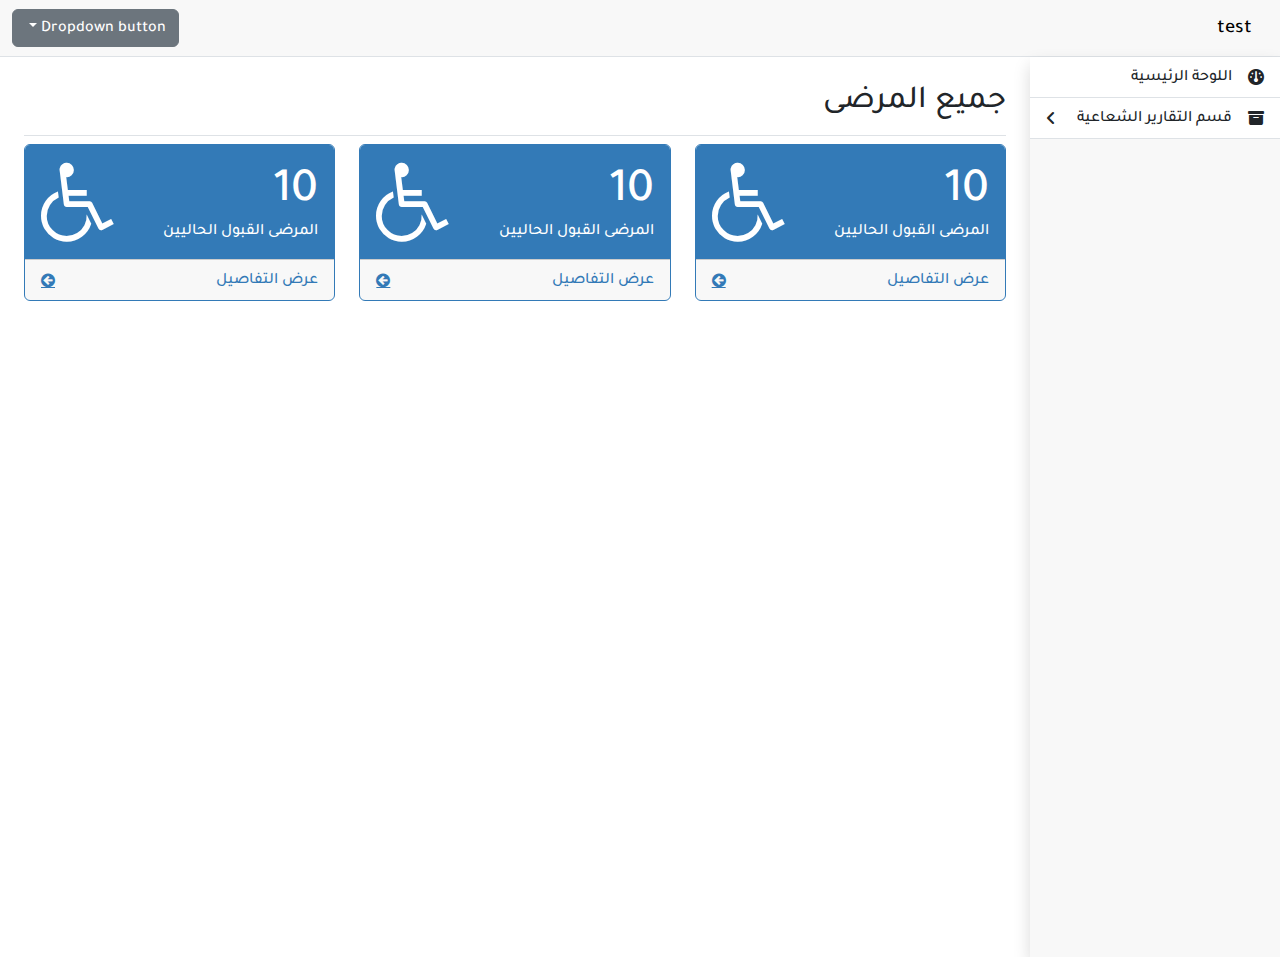
<file: index.html>
<!DOCTYPE html>
<html lang="ar" dir="rtl">
  <head>
    <meta charset="utf-8" />
    <meta http-equiv="X-UA-Compatible" content="IE=edge" />
    <meta name="viewport" content="width=device-width, initial-scale=1" />
    <meta name="description" content="" />
    <meta name="author" content="" />

    <title>قسم الأشعة</title>

    <!-- icons -->
    <link
      rel="stylesheet"
      href="https://cdnjs.cloudflare.com/ajax/libs/font-awesome/6.5.1/css/all.min.css"
    />
    <!-- Custom Fonts -->
    <link
      href="./assets/fonts/font-awesome/css/font-awesome.min.css"
      rel="stylesheet"
      type="text/css"
    />
    <!-- Bootstrap Core CSS -->
    <link
      href="https://cdn.jsdelivr.net/npm/bootstrap@5.3.2/dist/css/bootstrap.min.css"
      rel="stylesheet"
      integrity="sha384-T3c6CoIi6uLrA9TneNEoa7RxnatzjcDSCmG1MXxSR1GAsXEV/Dwwykc2MPK8M2HN"
      crossorigin="anonymous"
    />
    <!-- custom bootstrap -->
    <link rel="stylesheet" href="./assets/css/custom-bootstrap.min.css" />

    <!-- MetisMenu CSS -->
    <link href="./assets/js/metisMenu/metisMenu.min.css" rel="stylesheet" />

    <!-- Custom CSS -->
    <link href="./assets/css/sb-admin-2.css" rel="stylesheet" />
    <!-- HTML5 Shim and Respond.js IE8 support of HTML5 elements and media queries -->
    <!-- WARNING: Respond.js doesn't work if you view the page via file:// -->
    <!--[if lt IE 9]>
      <script src="https://oss.maxcdn.com/libs/html5shiv/3.7.0/html5shiv.js"></script>
      <script src="https://oss.maxcdn.com/libs/respond.js/1.4.2/respond.min.js"></script>
    <![endif]-->
  </head>

  <body>
    <div>
      <!-- top nav -->
      <nav class="navbar border-bottom bg-light">
        <div class="container-fluid">
          <div class="d-flex align-items-center">
            <button
              type="button"
              class="btn d-md-none d-flex justify-content-center align-content-center"
              onclick="toggleSideBar()"
              data-bs-toggle="button"
            >
              <i class="fa-solid fa-bars"></i>
            </button>
            <a class="navbar-brand" href="#">test</a>
          </div>
          <div class="dropdown">
            <button
              class="btn btn-secondary dropdown-toggle"
              type="button"
              data-bs-toggle="dropdown"
              aria-expanded="false"
            >
              Dropdown button
            </button>
            <ul class="dropdown-menu">
              <li><a class="dropdown-item" href="#">Action</a></li>
              <li><a class="dropdown-item" href="#">Another action</a></li>
              <li><a class="dropdown-item" href="#">Something else here</a></li>
            </ul>
          </div>
        </div>
      </nav>
      <div class="d-flex w-100 m-0">
        <!-- sidebar -->
        <div class="bg-light p-0 shadow sidebar flex-shrink-0">
          <ul class="list-group list-group-flush p-0 position-relative">
            <li class="list-group-item">
              <div class="d-flex gap-3 align-items-center">
                <i class="fa-solid fa-gauge"></i>
                <p class="mb-0">اللوحة الرئيسية</p>
              </div>
            </li>
            <li
              data-bs-toggle="collapse"
              data-bs-target="#reports-collapse"
              aria-expanded="false"
              class="list-group-item dropdown-collapse"
            >
              <div
                class="d-flex w-100 justify-content-between align-items-center"
              >
                <div class="d-flex gap-3 align-items-center">
                  <i class="fa-solid fa-box-archive"></i>
                  <p class="mb-0">قسم التقارير الشعاعية</p>
                </div>
                <i class="fa-solid fa-angle-left dropdown-collapse-arrow"></i>
              </div>
              <div class="collapse" id="reports-collapse">
                <ul class="btn-toggle-nav list-unstyled fw-normal pb-1 small">
                  <li>
                    <a
                      href="#"
                      class="link-body-emphasis gap-3 align-items-center w-100 text-primary d-inline-flex text-decoration-none rounded pt-3"
                      ><i class="fa-solid fa-file"></i
                      ><span>تقارير شعاعية معلقة</span></a
                    >
                  </li>
                </ul>
              </div>
            </li>
            <button
              onclick="toggleSideBar()"
              class="d-md-none collapse-sidebar btn border btn-light position-absolute start-0 translate-middle z-3 rounded-circle"
            >
              <i class="fa-solid fa-arrow-right"></i>
            </button>
          </ul>
        </div>
        <!-- page container -->
        <div class="p-4 w-100">
          <h2 class="border-bottom pb-3">جميع المرضى</h2>
          <div class="row gy-4">
            <div class="col-12 col-sm-6 col-md-4">
              <div class="card border-primary overflow-hidden">
                <div
                  class="card-body d-flex gap-4 text-white justify-content-between align-items-bottom bg-primary"
                >
                  <div class="flex-shrink-0">
                    <p class="display-5 m-0">10</p>
                    <p class="m-0">المرضى القبول الحاليين</p>
                  </div>
                  <i class="fa fa-wheelchair fa-5x"></i>
                </div>
                <a
                  href="currentPatients.php"
                  class="card-footer d-flex align-items-center link-primary justify-content-between"
                >
                  <span class="pull-right">عرض التفاصيل</span>
                  <i class="fa fa-arrow-circle-left"></i>
                </a>
              </div>
            </div>
            <div class="col-12 col-sm-6 col-md-4">
              <div class="card border-primary overflow-hidden">
                <div
                  class="card-body d-flex gap-4 text-white justify-content-between align-items-bottom bg-primary"
                >
                  <div class="flex-shrink-0">
                    <p class="display-5 m-0">10</p>
                    <p class="m-0">المرضى القبول الحاليين</p>
                  </div>
                  <i class="fa fa-wheelchair fa-5x"></i>
                </div>
                <a
                  href="currentPatients.php"
                  class="card-footer d-flex align-items-center link-primary justify-content-between"
                >
                  <span class="pull-right">عرض التفاصيل</span>
                  <i class="fa fa-arrow-circle-left"></i>
                </a>
              </div>
            </div>
            <div class="col-12 col-sm-6 col-md-4">
              <div class="card border-primary overflow-hidden">
                <div
                  class="card-body d-flex gap-4 text-white justify-content-between align-items-bottom bg-primary"
                >
                  <div class="flex-shrink-0">
                    <p class="display-5 m-0">10</p>
                    <p class="m-0">المرضى القبول الحاليين</p>
                  </div>
                  <i class="fa fa-wheelchair fa-5x"></i>
                </div>
                <a
                  href="currentPatients.php"
                  class="card-footer d-flex align-items-center link-primary justify-content-between"
                >
                  <span class="pull-right">عرض التفاصيل</span>
                  <i class="fa fa-arrow-circle-left"></i>
                </a>
              </div>
            </div>
          </div>
        </div>
      </div>
    </div>
    <!-- jQuery -->

    <!-- Bootstrap Core JavaScript -->
    <script src="./assets/js/jquery.min.js" type="text/javascript"></script>
    <script
      src="https://cdn.jsdelivr.net/npm/@popperjs/core@2.11.8/dist/umd/popper.min.js"
      integrity="sha384-I7E8VVD/ismYTF4hNIPjVp/Zjvgyol6VFvRkX/vR+Vc4jQkC+hVqc2pM8ODewa9r"
      crossorigin="anonymous"
    ></script>
    <script
      src="https://cdn.jsdelivr.net/npm/bootstrap@5.3.2/dist/js/bootstrap.min.js"
      integrity="sha384-BBtl+eGJRgqQAUMxJ7pMwbEyER4l1g+O15P+16Ep7Q9Q+zqX6gSbd85u4mG4QzX+"
      crossorigin="anonymous"
    ></script>

    <!-- Metis Menu Plugin JavaScript -->
    <script src="./assets/js/metisMenu/metisMenu.min.js"></script>

    <!-- Custom Theme JavaScript -->
    <script src="./assets/js/sb-admin-2.js"></script>
    <script src="./assets/js/jquery.validate.min.js"></script>
    <script>
      function toggleSideBar() {
        const sidebar = document.querySelector(".sidebar");
        sidebar.classList.toggle("active");
      }
    </script>
  </body>
</html>
</file>
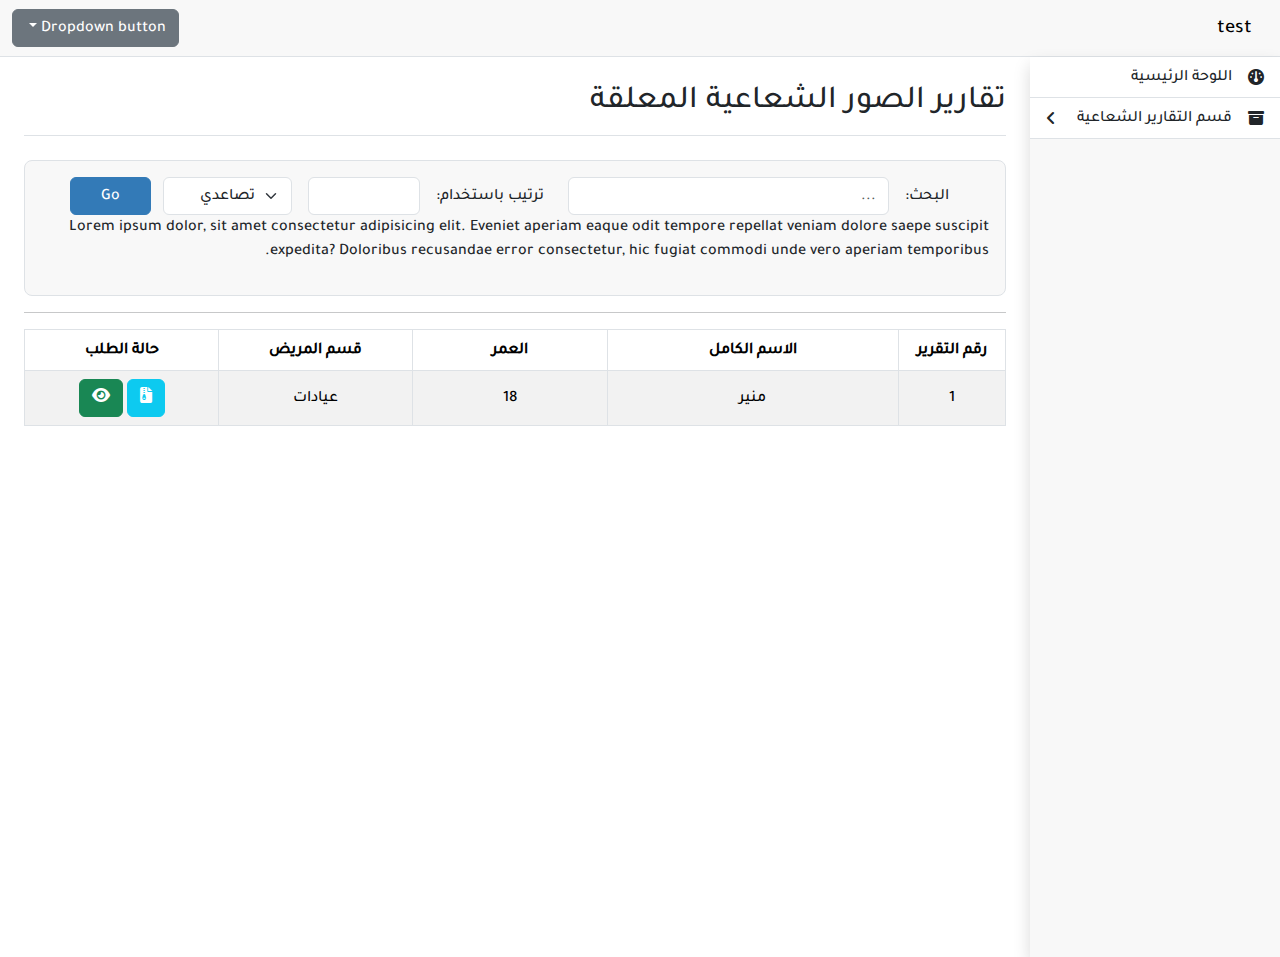
<file: PendingRadiographyReports.html>
<!DOCTYPE html>
<html lang="ar" dir="rtl">
  <head>
    <meta charset="utf-8" />
    <meta http-equiv="X-UA-Compatible" content="IE=edge" />
    <meta name="viewport" content="width=device-width, initial-scale=1" />
    <meta name="description" content="" />
    <meta name="author" content="" />

    <title>قسم الأشعة</title>

    <!-- icons -->
    <link
      rel="stylesheet"
      href="https://cdnjs.cloudflare.com/ajax/libs/font-awesome/6.5.1/css/all.min.css"
    />

    <!-- Bootstrap Core CSS -->
    <link
      href="https://cdn.jsdelivr.net/npm/bootstrap@5.3.2/dist/css/bootstrap.min.css"
      rel="stylesheet"
      integrity="sha384-T3c6CoIi6uLrA9TneNEoa7RxnatzjcDSCmG1MXxSR1GAsXEV/Dwwykc2MPK8M2HN"
      crossorigin="anonymous"
    />
    <!-- custom bootstrap -->
    <link rel="stylesheet" href="./assets/css/custom-bootstrap.min.css" />

    <!-- MetisMenu CSS -->
    <link href="./assets/js/metisMenu/metisMenu.min.css" rel="stylesheet" />

    <!-- Custom CSS -->
    <link href="./assets/css/sb-admin-2.css" rel="stylesheet" />
    <!-- Custom Fonts -->
    <link
      href="./assets/fonts/font-awesome/css/font-awesome.min.css"
      rel="stylesheet"
      type="text/css"
    />

    <!-- HTML5 Shim and Respond.js IE8 support of HTML5 elements and media queries -->
    <!-- WARNING: Respond.js doesn't work if you view the page via file:// -->
    <!--[if lt IE 9]>
      <script src="https://oss.maxcdn.com/libs/html5shiv/3.7.0/html5shiv.js"></script>
      <script src="https://oss.maxcdn.com/libs/respond.js/1.4.2/respond.min.js"></script>
    <![endif]-->
    <script src="./assets/js/jquery.min.js" type="text/javascript"></script>
  </head>

  <body>
    <!-- top nav -->
    <nav class="navbar border-bottom bg-light">
      <div class="container-fluid">
        <div class="d-flex align-items-center">
          <button
            type="button"
            class="btn d-md-none d-flex justify-content-center align-content-center"
            onclick="toggleSideBar()"
            data-bs-toggle="button"
          >
            <i class="fa-solid fa-bars"></i>
          </button>
          <a class="navbar-brand" href="#">test</a>
        </div>
        <div class="dropdown">
          <button
            class="btn btn-secondary dropdown-toggle"
            type="button"
            data-bs-toggle="dropdown"
            aria-expanded="false"
          >
            Dropdown button
          </button>
          <ul class="dropdown-menu">
            <li><a class="dropdown-item" href="#">Action</a></li>
            <li><a class="dropdown-item" href="#">Another action</a></li>
            <li><a class="dropdown-item" href="#">Something else here</a></li>
          </ul>
        </div>
      </div>
    </nav>
    <div class="d-flex w-100 m-0">
      <!-- sidebar -->
      <div class="bg-light p-0 shadow sidebar flex-shrink-0">
        <ul class="list-group list-group-flush p-0 position-relative">
          <li class="list-group-item">
            <div class="d-flex gap-3 align-items-center">
              <i class="fa-solid fa-gauge"></i>
              <p class="mb-0">اللوحة الرئيسية</p>
            </div>
          </li>
          <li
            data-bs-toggle="collapse"
            data-bs-target="#reports-collapse"
            aria-expanded="false"
            class="list-group-item dropdown-collapse"
          >
            <div
              class="d-flex w-100 justify-content-between align-items-center"
            >
              <div class="d-flex gap-3 align-items-center">
                <i class="fa-solid fa-box-archive"></i>
                <p class="mb-0">قسم التقارير الشعاعية</p>
              </div>
              <i class="fa-solid fa-angle-left dropdown-collapse-arrow"></i>
            </div>
            <div class="collapse" id="reports-collapse">
              <ul class="btn-toggle-nav list-unstyled fw-normal pb-1 small">
                <li>
                  <a
                    href="#"
                    class="link-body-emphasis gap-3 align-items-center w-100 text-primary d-inline-flex text-decoration-none rounded pt-3"
                    ><i class="fa-solid fa-file"></i
                    ><span>تقارير شعاعية معلقة</span></a
                  >
                </li>
              </ul>
            </div>
          </li>
          <button
            onclick="toggleSideBar()"
            class="d-md-none collapse-sidebar btn border btn-light position-absolute start-0 translate-middle z-3 rounded-circle"
          >
            <i class="fa-solid fa-arrow-right"></i>
          </button>
        </ul>
      </div>
      <!-- page container -->
      <div class="p-4 w-100">
        <h2 class="border-bottom pb-3">تقارير الصور الشعاعية المعلقة</h2>

        <!-- Filters -->
        <div class="bg-light p-3 border rounded-3 mt-4">
          <form class="row justify-content-center" action="">
            <div class="col-lg-5 d-flex gap-3 flex-shrink-0 align-items-center">
              <label for="input_search">البحث:</label>
              <input
                type="text"
                class="form-control"
                id="input_search"
                name="search_string"
                placeholder="..."
              />
            </div>
            <div class="col-lg-5 d-flex gap-3 flex-shrink-0 align-items-center">
              <label for="input_order" class="flex-shrink-0"
                >ترتيب باستخدام:</label
              >
              <select name="filter_col" class="form-control">
                <option value="test"></option>
              </select>
              <select
                name="order_by"
                class="form-select"
                aria-label="Default select example"
                id="input_order"
              >
                <option value="Asc">تصاعدي</option>
                <option value="Desc">تنازلي</option>
              </select>
            </div>
            <input type="submit" value="Go" class="btn btn-primary col-1" />
          </form>
          <p>
            Lorem ipsum dolor, sit amet consectetur adipisicing elit. Eveniet
            aperiam eaque odit tempore repellat veniam dolore saepe suscipit
            expedita? Doloribus recusandae error consectetur, hic fugiat commodi
            unde vero aperiam temporibus.
          </p>
        </div>
        <hr />
        <table
          class="table table-striped table-bordered table-condensed table-hover"
        >
          <thead>
            <tr>
              <th width="5%">رقم التقرير</th>
              <th width="15%">الاسم الكامل</th>
              <th width="10%">العمر</th>
              <th width="10%">قسم المريض</th>
              <th width="10%">حالة الطلب</th>
            </tr>
          </thead>
          <tbody>
            <tr>
              <td>1</td>
              <td>منير</td>
              <td>18</td>
              <td>عيادات</td>
              <td>
                <a
                  href="addNewRadiographyArchive.html"
                  class="btn btn-info text-white"
                  title="أرشفت ملفات الصور الشعاعية"
                  ><i class="fa-solid fa-file-archive"></i
                ></a>
                <a href="#" class="btn btn-success" title="ملئ التقرير الشعاعي"
                  ><i class="fa-solid fa-eye"></i
                ></a>
              </td>
            </tr>
          </tbody>
        </table>
      </div>
    </div>

    <script>
      function toggleSideBar() {
        const sidebar = document.querySelector(".sidebar");
        sidebar.classList.toggle("active");
      }
    </script>
    <!-- Bootstrap Core JavaScript -->

    <script src="./assets/js/bootstrap.min.js"></script>

    <!-- Metis Menu Plugin JavaScript -->
    <script src="./assets/js/metisMenu/metisMenu.min.js"></script>

    <!-- Custom Theme JavaScript -->
    <script src="./assets/js/sb-admin-2.js"></script>
    <script src="./assets/js/jquery.validate.min.js"></script>
  </body>
</html>
</file>
<file: assets/css/sb-admin-2.css>
body {
  /* background-color: #f8f8f8; */
  font-family: "BoutrosMBCDinkumMedium", Courier, monospace;
}
/* start my code */
.sidebar {
  height: 100dvh;
  position: absolute;
  width: 250px;
  top: 0;
  right: 0;
  z-index: 1000;
  transition: all 0.5s ease-in-out;
  opacity: 0;
  transform: translateX(120%);
  .list-group {
    & li {
      cursor: pointer;
      &.dropdown-collapse {
        &[aria-expanded="true"] {
          .dropdown-collapse-arrow {
            transition: all 0.3s ease-in-out;
            transform: rotate(-90deg);
          }
          /* .collapse .link-body-emphasis {
            color: white !important;
          } */
        }
        &[aria-expanded="false"] {
          .dropdown-collapse-arrow {
            transition: all 0.3s ease-in-out;
            transform: rotate(0deg);
          }
          /* .collapse .link-body-emphasis {
            color: white !important;
          } */
        }
      }
    }
  }
  .collapse-sidebar {
    top: 2.5rem;
  }
  &.active {
    opacity: 1;
    transform: translateX(0);
  }
  @media (width>768px) {
    & {
      opacity: 1;
      position: static;
      min-height: calc(100vh - 57px);
      transform: translateX(0%);
    }
  }
}
/* finish my code */

.file-uploader {
  border-style: dashed;
  min-height: 100px;
  z-index: 1;
  &:hover {
    cursor: pointer;
  }
  & .file-uploader-title {
    z-index: -1;
    cursor: pointer;
  }
  & input {
    cursor: pointer;
  }
}
#wrapper {
  width: 100%;
}
#page-wrapper {
  direction: rtl;
  padding: 0 15px;
  min-height: 568px;
  background-color: white;
}

td {
  text-align: center;
  vertical-align: middle;
}

th {
  text-align: center;
  vertical-align: middle;
}

label {
  text-align: center;
  vertical-align: middle;
}

input {
  text-align: right;
  vertical-align: middle;
}

@media (min-width: 768px) {
  #page-wrapper {
    position: inherit;
    margin: 0 0 0 250px;
    padding: 0 30px;
    border-left: 1px solid #e7e7e7;
  }
}
.navbar-top-links {
  margin-right: 0;
}
.navbar-top-links li {
  display: inline-block;
}
.navbar-top-links li:last-child {
  margin-right: 15px;
}
.navbar-top-links li a {
  padding: 15px;
  min-height: 50px;
}
.navbar-top-links .dropdown-menu li {
  display: block;
}
.navbar-top-links .dropdown-menu li:last-child {
  margin-right: 0;
}
.navbar-top-links .dropdown-menu li a {
  padding: 3px 20px;
  min-height: 0;
}
.navbar-top-links .dropdown-menu li a div {
  white-space: normal;
}
.navbar-top-links .dropdown-messages,
.navbar-top-links .dropdown-tasks,
.navbar-top-links .dropdown-alerts {
  width: 310px;
  min-width: 0;
}
.navbar-top-links .dropdown-messages {
  margin-left: 5px;
}
.navbar-top-links .dropdown-tasks {
  margin-left: -59px;
}
.navbar-top-links .dropdown-alerts {
  margin-left: -123px;
}
.navbar-top-links .dropdown-user {
  right: 0;
  float: left;
}

.page-action-links {
  margin: 40px 0px 20px 0px;
}

.panel .slidedown .glyphicon,
.chat .glyphicon {
  margin-right: 5px;
}

.login-panel {
  margin-top: 25%;
}

.btn-circle {
  width: 30px;
  height: 30px;
  padding: 6px 0;
  border-radius: 15px;
  text-align: center;
  font-size: 12px;
  line-height: 1.428571429;
}
.btn-circle.btn-lg {
  width: 50px;
  height: 50px;
  padding: 10px 16px;
  border-radius: 25px;
  font-size: 18px;
  line-height: 1.33;
}
.btn-circle.btn-xl {
  width: 70px;
  height: 70px;
  padding: 10px 16px;
  border-radius: 35px;
  font-size: 24px;
  line-height: 1.33;
}
.show-grid [class^="col-"] {
  padding-top: 10px;
  padding-bottom: 10px;
  border: 1px solid #ddd;
  background-color: #eee !important;
}
.show-grid {
  margin: 15px 0;
}
.huge {
  font-size: 40px;
}

.panel-green > .panel-heading {
  border-color: #5cb85c;
  color: white;
  background-color: #5cb85c;
}
.panel-green {
  border-color: #5cb85c;
}
.panel-green > a {
  color: #5cb85c;
}
.panel-green > a:hover {
  color: #3d8b3d;
}
.panel-red {
  border-color: #d9534f;
}
.panel-red > .panel-heading {
  border-color: #d9534f;
  color: white;
  background-color: #d9534f;
}
.panel-red > a {
  color: #d9534f;
}
.panel-red > a:hover {
  color: #b52b27;
}
.panel-yellow {
  border-color: #f0ad4e;
}
.panel-yellow > .panel-heading {
  border-color: #f0ad4e;
  color: white;
  background-color: #f0ad4e;
}
.panel-yellow > a {
  color: #f0ad4e;
}
.panel-yellow > a:hover {
  color: #df8a13;
}

label.error {
  color: red;
}

/* Styling for the select element */
select {
  text-align: right; /* Align text to the right */
  vertical-align: middle; /* Align vertically */
  padding: 6px 12px; /* Add padding */
  font-size: 14px; /* Set font size */
  border: 1px solid #ccc; /* Add border */
  border-radius: 4px; /* Add border radius */
  background-color: #fff; /* Set background color */
  color: #555; /* Set text color */
  width: 100%; /* Set width */
  box-sizing: border-box; /* Include padding and border in element's total width and height */
}

/* You can also add specific styling for the select element when focused or hovered */
select:focus,
select:hover {
  border-color: #66afe9; /* Example focus or hover color */
  outline: 0; /* Remove default focus outline */
}

#export-section {
  text-align: right;
  margin-bottom: 20px;
}

@font-face {
  font-family: BoutrosMBCDinkumMedium;
  src: url(../fonts/BoutrosMBCDinkumMedium.ttf);
}
</file>
<file: assets/js/metisMenu/metisMenu.min.css>
/*
 * metismenu - v1.1.3
 * Easy menu jQuery plugin for Twitter Bootstrap 3
 * https://github.com/onokumus/metisMenu
 *
 * Made by Osman Nuri Okumus
 * Under MIT License
 */

.arrow{float:right;line-height:1.42857}.glyphicon.arrow:before{content:"\e079"}.active>a>.glyphicon.arrow:before{content:"\e114"}.fa.arrow:before{content:"\f104"}.active>a>.fa.arrow:before{content:"\f107"}.plus-times{float:right}.fa.plus-times:before{content:"\f067"}.active>a>.fa.plus-times{filter:progid:DXImageTransform.Microsoft.BasicImage(rotation=1);-webkit-transform:rotate(45deg);-moz-transform:rotate(45deg);-ms-transform:rotate(45deg);-o-transform:rotate(45deg);transform:rotate(45deg)}.plus-minus{float:right}.fa.plus-minus:before{content:"\f067"}.active>a>.fa.plus-minus:before{content:"\f068"}
</file>
